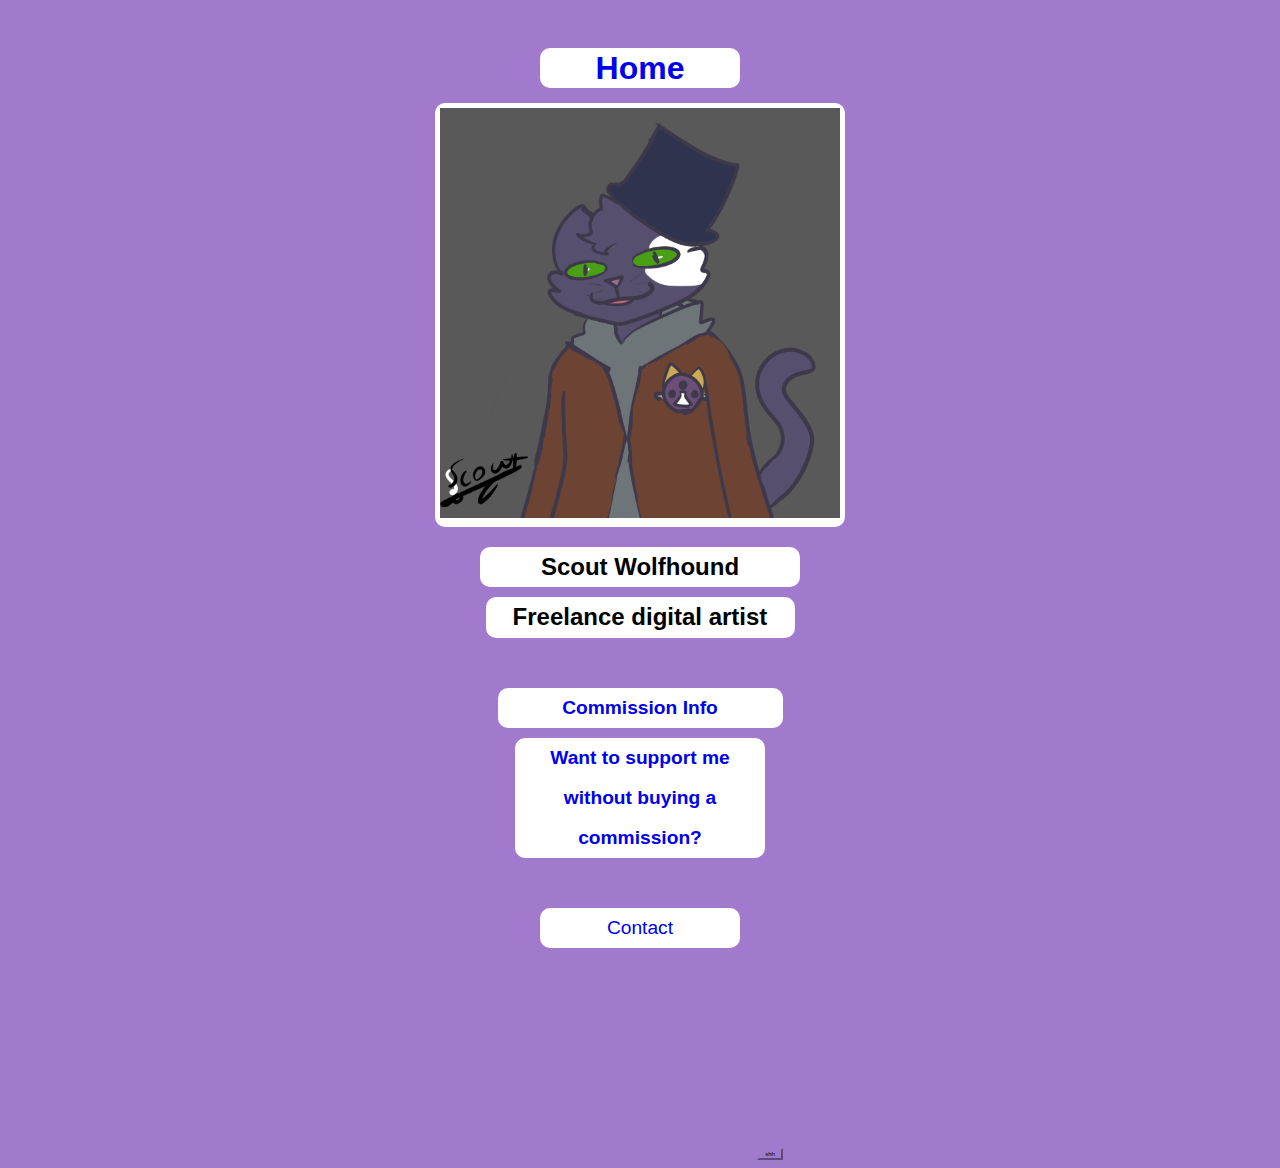
<file: index.html>
<!DOCTYPE html>
<html>
    <head>
        <meta charset="utf-8">
        <meta http-equiv="X-UA-Compatible" content="IE=edge">
        <title>Home</title>
        <link rel="icon" href="/Media/" type="image/gif" />
        <meta name="description" content="">
        <meta name="viewport" content="width=device-width, initial-scale=1">
        <link rel="stylesheet" href="slayboy.css">
    </head>
    <body>
        <div>
            <a href="index.html"><div class="navigator"><h1>Home</h1></div></a>
            <div class="profilepicture"><img width=400px height=410px src="Media/Sablepaw_Sable.png"></div>
            <div class="name"><h2>Scout Wolfhound</h3></div>
            <div class="profession"><h2 style="">Freelance digital artist</h2></div>
            <a href="commissions.html"><div class="commissionButton"><B>Commission Info</B></div></a>
            
            <a href="https://paypal.me/scoutwolfhound?country.x=US&locale.x=en_US"><div class="donations"><b>Want to support me without buying a commission?</b></div></a>


            <a href="contact.html"><div class="socials">Contact</div></a>
        </div>

    </body>
    <footer><a style="display: inline-block;" target="_blank" href="credits.html"><button style="font-size: 0.001%; background-color: rgb(161, 122, 206); border-color: rgb(161, 122, 206);     margin-left: 260px; 
        margin-top: 200px;" src="credits.html" >shh</button></a></footer>
</html>
</file>
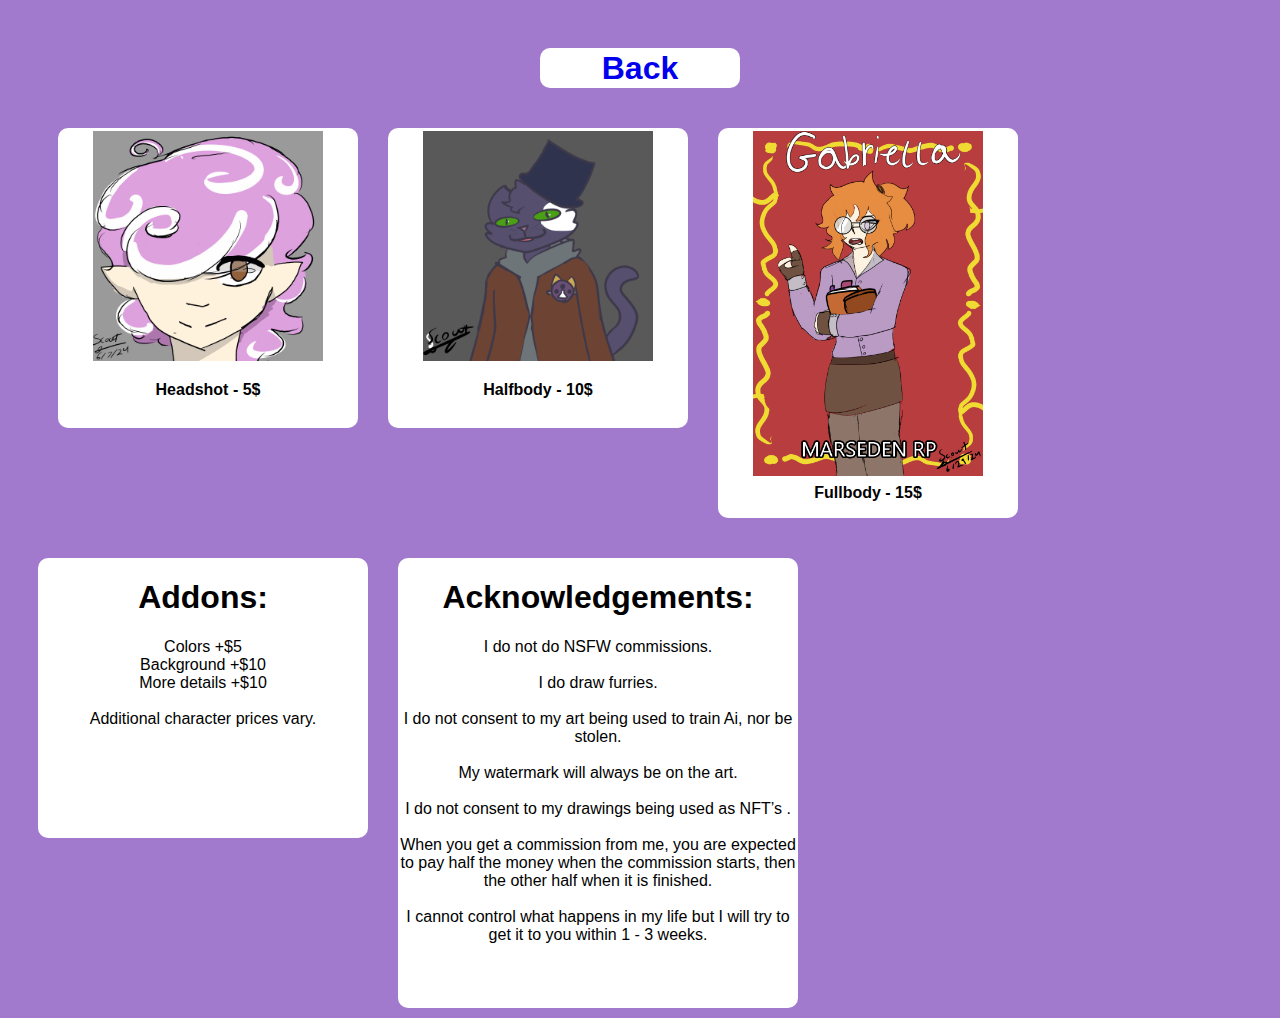
<file: commissions.html>
<!DOCTYPE html>
<html>
    <head>
        <meta charset="utf-8">
        <meta http-equiv="X-UA-Compatible" content="IE=edge">
        <title>Comms</title>
        <link rel="icon" href="/Media/" type="image/gif" />
        <meta name="description" content="">
        <meta name="viewport" content="width=device-width, initial-scale=1">
        <link rel="stylesheet" href="slayboyCopy.css">
    </head>
    <body>
        <div>
            <a href="index.html"><div class="navigator"><h1>Back</h1></div></a>

            <div>
                <div class="tiling1">
                    <img src="/Media/head.jpg" width="230px" height="230px" style="padding-top: 3px;">
                    <p><b>Headshot - 5$</b></p>
                </div>
                <div class="tiling2">
                    <img src="/Media/Sablepaw_Sable.png" width="230px" height="230px" style="padding-top: 3px;">
                    <p><b>Halfbody - 10$</b></p>
                </div>
                <div class="tiling3">
                    <img src="/Media/Gabriellaisfuckingtired.png" width="230px" height="260px" style="padding-top: 3px;">
                    <p style="margin-top: 4px;"><b>Fullbody  - 15$</b></p>
                </div>
                <div class="moreinfo">
                    <h1>Addons:</h1>
                    <p>
                        <li>Colors +$5</li>
                        <li>Background +$10</li>
                        <li>More details +$10</li><br>
                        Additional character prices vary.
                    </p>
                </div>
                <div class="moreinfo2">
                    <h1>Acknowledgements:</h1>
                    <li>I do not do NSFW commissions.</li><br>
                    <li>I do draw furries.</li><br>
                    <li>I do not consent to my art being used to train Ai, nor be stolen. </li><br>
                    <li>My watermark will always be on the art.</li><br>
                    <li>I do not consent to my drawings being used as NFT’s .</li><br>
                    <li>When you get a commission from me, you are expected to pay half the money when the commission starts, then the other half when it is finished.</li><br>
                    <li>I cannot control what happens in my life but I will try to get it to you within 1 - 3 weeks.</li>
                </div>
            </div>


        </div>
    </body>
</html>
</file>
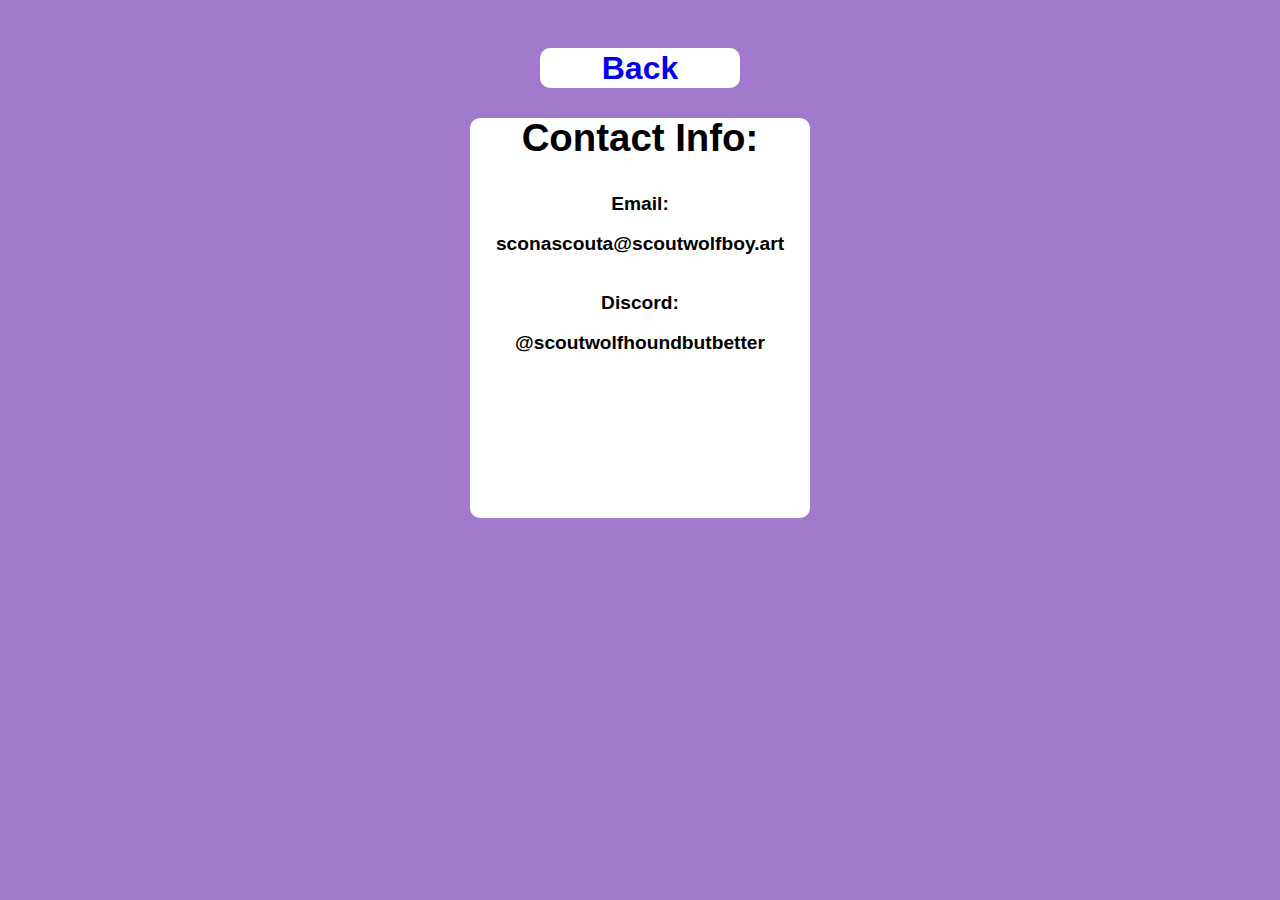
<file: contact.html>
<!DOCTYPE html>
<html>
    <head>
        <meta charset="utf-8">
        <meta http-equiv="X-UA-Compatible" content="IE=edge">
        <title>Contact</title>
        <link rel="icon" href="/Media/" type="image/gif" />
        <meta name="description" content="">
        <meta name="viewport" content="width=device-width, initial-scale=1">
        <link rel="stylesheet" href="slayboy.css">
    </head>
    <body>
        <div>
            <a href="index.html"><div class="navigator"><h1>Back</h1></div></a>
            <div class="contact">
                <h1>Contact Info:</h1>
                
                <b><p> Email:<br></bre>
                    sconascouta@scoutwolfboy.art</p></b>
                <b><p> Discord:<br></bre>@scoutwolfhoundbutbetter</p></b>
            </div>
        </div>
    </body>
</html>
</file>
<file: slayboy.css>
body {
    background-color: rgb(161, 122, 206);
}
a {
    text-decoration: none;
    display: inline-block;
    width: 100%;
    height: 100%;
}
* {
    text-align: center;
    font-family: Verdana, Geneva, Tahoma, sans-serif;
}

.navigator {
    margin-left: auto;
    margin-right: auto;
    margin-top: 40px;
    line-height: 40px;
    width: 200px;
    height: 40px;
    border-radius: 10px;
    background-color: white;
}
.profilepicture {
    margin-top: 15px;
    border: 5px solid white;
    border-radius: 10px;
    background-color: white;
    display: inline-block;
}
.name {
    width: 320px;
    height: 40px;
    line-height: 40px;
    margin-left: auto;
    margin-right: auto;
    border-radius: 10px;
    margin-top: 10px;
    background-color: white;
}
.profession {
    width: 309px;
    height: 41px;
    line-height: 40px;
    margin-left: auto;
    margin-right: auto;
    border-radius: 10px;
    margin-top: -10px;
    background-color: white;
}
.commissionButton {
    width: 285px;
    height: 40px;
    line-height: 40px;
    margin-left: auto;
    margin-right: auto;
    border-radius: 10px;
    margin-top: 50px;
    background-color: white;
    font-size: 120%;
}
.donations {
    width: 250px;
    height: 120px;
    line-height: 40px;
    margin-left: auto;
    margin-right: auto;
    border-radius: 10px;
    margin-top: 10px;
    background-color: white;
    font-size: 120%;
}
.socials {
    width: 200px;
    height: 40px;
    line-height: 40px;
    margin-left: auto;
    margin-right: auto;
    border-radius: 10px;
    margin-top: 50px;
    background-color: white;
    font-size: 120%;
}



.contact {
    width: 340px;
    height: 400px;
    line-height: 40px;
    margin-left: auto;
    margin-right: auto;
    border-radius: 10px;
    margin-top: 30px;
    background-color: white;
    font-size: 120%;
}


.tiling1 {
    width: 200px;
    height: 200px;
    margin-top: 40px;
    overflow: auto;

    margin-left: 50px;
    margin-right: auto;
    float: left;
    background-color: white;
}
.tiling2 {
    width: 200px;
    height: 200px;
    margin-top: 40px;
    
    margin-left: 30px;
    margin-right: auto;
    float: left;
    background-color: white;
}
.tiling3 {
    width: 200px;
    height: 200px;
    margin-top: 40px;
    
    margin-left: 30px;
    margin-right: auto;
    float: left;
    background-color: white;
}
.moreinfo {
    width: 330px;
    height: 280px;
    margin-top: 40px;
    
    margin-left: 30px;
    margin-right: auto;
    float: left;
    background-color: white;
}
.moreinfo2 {
    width: 400px;
    height: 450px;
    margin-top: 40px;
    
    margin-left: 30px;
    margin-bottom: 10px;
    overflow: auto;
    margin-right: auto;
    float: left;
    background-color: white;
}
.needtoedititlol {
    display: inline-block;
    margin-left: 300px; 
    margin-top: 200px;
}
@media (max-width: 480px) {
    img {
        width: 240px;
        height: 240px;
    }
    .name {
        font-size: 90%;
        width: 240px;
        height: 40px;
    }
    .profession {
        font-size: 80%;
        width: 240px;
        height: 80px;
    }
    .commissionButton {
        width: 205px;
    }
    .donations {
        width: 205px;
    }
    .needtoedititlol {
        margin-left: 150px;
    }
}
</file>
<file: slayboyCopy.css>
body {
    background-color: rgb(161, 122, 206);
}
a {
    text-decoration: none;
    display: inline-block;
    width: 100%;
    height: 100%;
}
* {
    text-align: center;
    font-family: Verdana, Geneva, Tahoma, sans-serif;
    list-style-type: none;
}

.navigator {
    margin-left: auto;
    margin-right: auto;
    margin-top: 40px;
    line-height: 40px;
    width: 200px;
    height: 40px;
    border-radius: 10px;
    background-color: white;
}
.profilepicture {
    margin-top: 15px;
    border: 5px solid white;
    border-radius: 10px;
    background-color: white;
    display: inline-block;
}
.name {
    width: 320px;
    height: 40px;
    line-height: 40px;
    margin-left: auto;
    margin-right: auto;
    border-radius: 10px;
    margin-top: 10px;
    background-color: white;
}
.profession {
    width: 306px;
    height: 41px;
    line-height: 40px;
    margin-left: auto;
    margin-right: auto;
    border-radius: 10px;
    margin-top: -10px;
    background-color: white;
}
.commissionButton {
    width: 285px;
    height: 40px;
    line-height: 40px;
    margin-left: auto;
    margin-right: auto;
    border-radius: 10px;
    margin-top: 50px;
    background-color: white;
    font-size: 120%;
}
.donations {
    width: 250px;
    height: 40px;
    line-height: 40px;
    margin-left: auto;
    margin-right: auto;
    border-radius: 10px;
    margin-top: 10px;
    background-color: white;
    font-size: 120%;
}
.socials {
    width: 200px;
    height: 40px;
    line-height: 40px;
    margin-left: auto;
    margin-right: auto;
    border-radius: 10px;
    margin-top: 50px;
    background-color: white;
    font-size: 120%;
}



.contact {
    width: 330px;
    height: 400px;
    line-height: 40px;
    margin-left: auto;
    margin-right: auto;
    border-radius: 10px;
    margin-top: 30px;
    background-color: white;
    font-size: 120%;
}


.tiling1 {
    width: 300px;
    height: 300px;
    margin-top: 40px;
    overflow: auto;
    border-radius: 10px;

    margin-left: 50px;
    margin-right: auto;
    float: left;
    background-color: white;
}
.tiling2 {
    width: 300px;
    height: 300px;
    margin-top: 40px;
    border-radius: 10px;
    
    margin-left: 30px;
    margin-right: auto;
    float: left;
    background-color: white;
}
.tiling3 {
    width: 300px;
    height: 390px;
    margin-top: 40px;
    border-radius: 10px;
    
    margin-left: 30px;
    margin-right: auto;
    float: left;
    background-color: white;
}
.moreinfo {
    width: 330px;
    border-radius: 10px;
    height: 280px;
    margin-top: 40px;
    
    margin-left: 30px;
    margin-right: auto;
    float: left;
    background-color: white;
}
.moreinfo2 {
    width: 400px;
    border-radius: 10px;
    height: 450px;
    margin-top: 40px;
    
    margin-left: 30px;
    margin-bottom: 10px;
    overflow: auto;
    margin-right: auto;
    float: left;
    background-color: white;
}
img {
    max-width: 100%;
    height: auto;
}
@media (max-width: 480px) {
    .moreinfo {
        width: 220px;
    }
    .moreinfo2 {
        width: 220px;
    }
    .tiling1 {
        width: 200px;
        height: 260px;
    }
    .tiling2 {
        width: 200px;
        height: 260px;
    }
    .tiling3 {
        width: 200px;
        height: 340px;
    }
}
</file>
